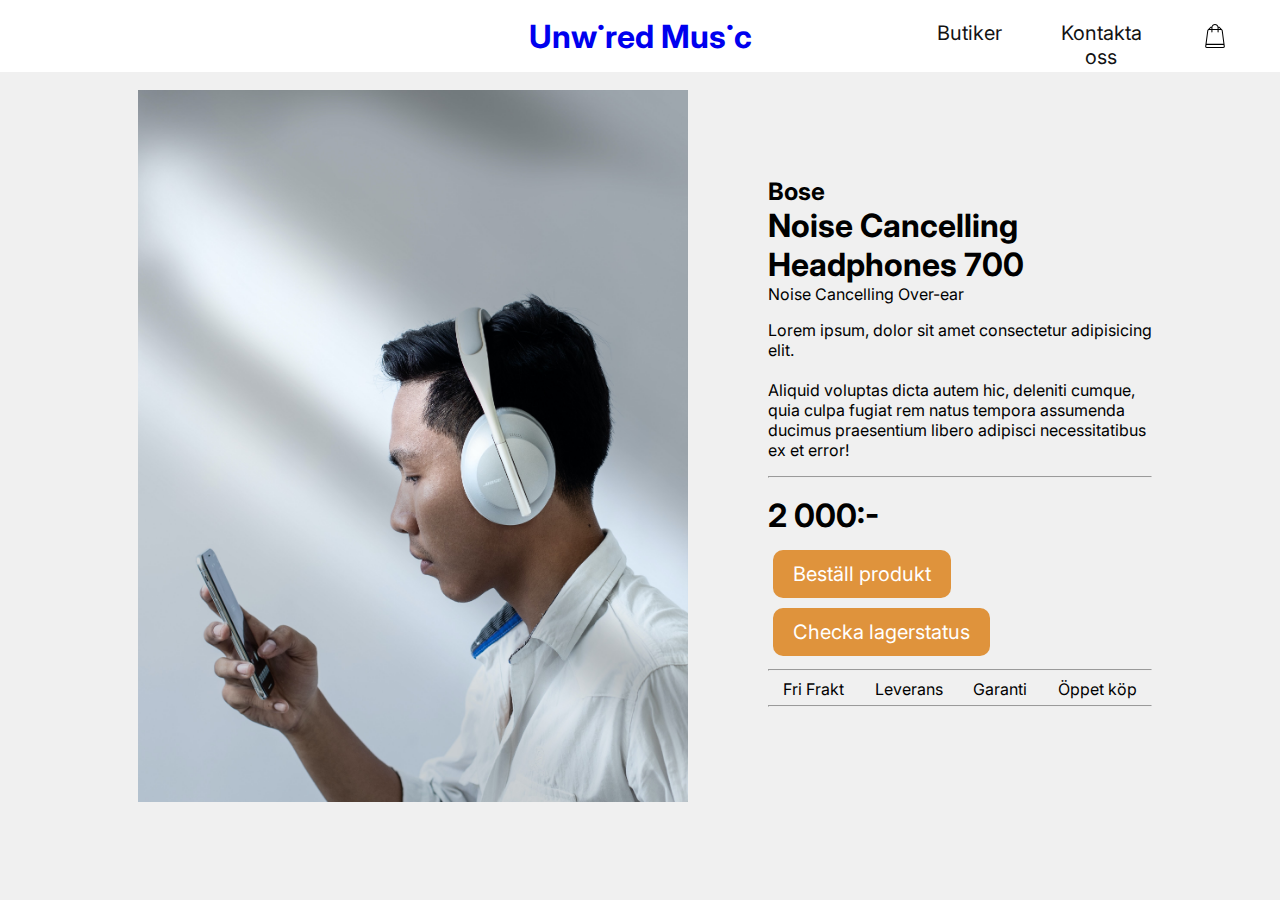
<file: product-buypage.html>
<!DOCTYPE html>
<html lang="en">
<head>
    <meta charset="UTF-8">
    <meta http-equiv="X-UA-Compatible" content="IE=edge">
    <meta name="viewport" content="width=device-width, initial-scale=1.0">
    <title>Unwired Audio / Product</title>
    <link rel="stylesheet" href="css/style.css">
</head>
<body>
    <div>
        <header id="header" class="scrolled">
            <div id="empty"></div>
            <a href="index.html" class="start-page-link"><h1 id="title-long">Unw<span id="i-dot">.</span>red Mus<span id="i-dot">.</span>c</h1></a>

            
            <li id="misc-list">
                    <div class="button"><a href="#">Butiker</a></div>
                    <div class="button"><a href="#">Kontakta oss</a></div>
                    <svg class="button" id="svg-bag" enable-background="new 0 0 480.808 480.808" version="1.1" viewBox="0 0 480.81 480.81" xml:space="preserve" xmlns="http://www.w3.org/2000/svg">
                        <path d="m436.68 447.1-41.734-317.19c-1.15-8.741-5.653-16.526-12.075-22.106l-49.315-49.316c-1.97-1.969-4.64-3.075-7.425-3.075h-15.426c-7.641-31.747-36.259-55.413-70.315-55.413s-62.673 23.666-70.313 55.412h-15.451c-2.785 0-5.455 1.106-7.425 3.075l-49.693 49.693c-6.195 5.551-10.528 13.182-11.653 21.729l-41.735 317.19c-1.148 8.723 1.388 17.367 6.957 23.718s13.81 9.993 22.607 9.993h333.43c8.798 0 17.038-3.642 22.607-9.993 5.57-6.351 8.106-14.996 6.958-23.717zm-92.372-348.16h-31.585v-22.527h9.058l22.527 22.527zm-103.92-77.939c28.305 0 51.333 23.028 51.333 51.333v26.606h-102.66v-26.606c0-28.305 23.027-51.333 51.332-51.333zm-81.415 55.412h9.083v22.528h-31.61l22.527-22.528zm-52.3 56.237c0.892-6.771 7.664-12.71 14.493-12.71h46.89v38.333c0 5.799 4.701 10.5 10.5 10.5s10.5-4.701 10.5-10.5v-38.333h102.66v38.333c0 5.799 4.701 10.5 10.5 10.5s10.5-4.701 10.5-10.5v-38.333h46.91c3.576 0 7.128 1.638 9.836 4.161l0.077 0.077c0.026 0.027 0.056 0.049 0.083 0.075 2.38 2.277 4.081 5.242 4.496 8.396l34.884 265.13h-337.22l34.885-265.12zm307.26 324.32c-1.605 1.831-4.027 2.839-6.819 2.839h-333.43c-2.792 0-5.214-1.008-6.819-2.839s-2.289-4.363-1.925-7.131l4.087-31.063h342.74l4.087 31.063c0.364 2.768-0.32 5.3-1.925 7.131z"/>
                    </svg>
            </li>
        </header>
        
        <div class="productpage-container">
            <div class="productpage-outer-grid">
                 <!-- för mobilt -->
                <img src="img/white-bose.jpg" alt="">
                <div class="productpage-desc">
                    <h2>Bose</h2>
                    <h1>Noise Cancelling Headphones 700</h1>
                    <p>Noise Cancelling Over-ear</p>

                    <p>Lorem ipsum, dolor sit amet consectetur adipisicing elit.<br><br> Aliquid voluptas dicta autem hic, deleniti cumque, quia culpa fugiat rem natus tempora assumenda ducimus praesentium libero adipisci necessitatibus ex et error!</p>
                    <hr>
                    <h1 class="buy-price">2 000:-</h1> 
                    <button class="blue-btn">Beställ produkt</button><button class="blue-btn" id="product-status">Checka lagerstatus</button>
                    <hr>
                    <section class="productpage-extrainfo">
                        <p>Fri Frakt</p>
                        <p>Leverans</p>
                        <p>Garanti</p>
                        <p>Öppet köp</p>
                    </section>
                    <hr>
                    </div>
                
                </div>
        </div>


    </div>
</body>
</html>
</file>
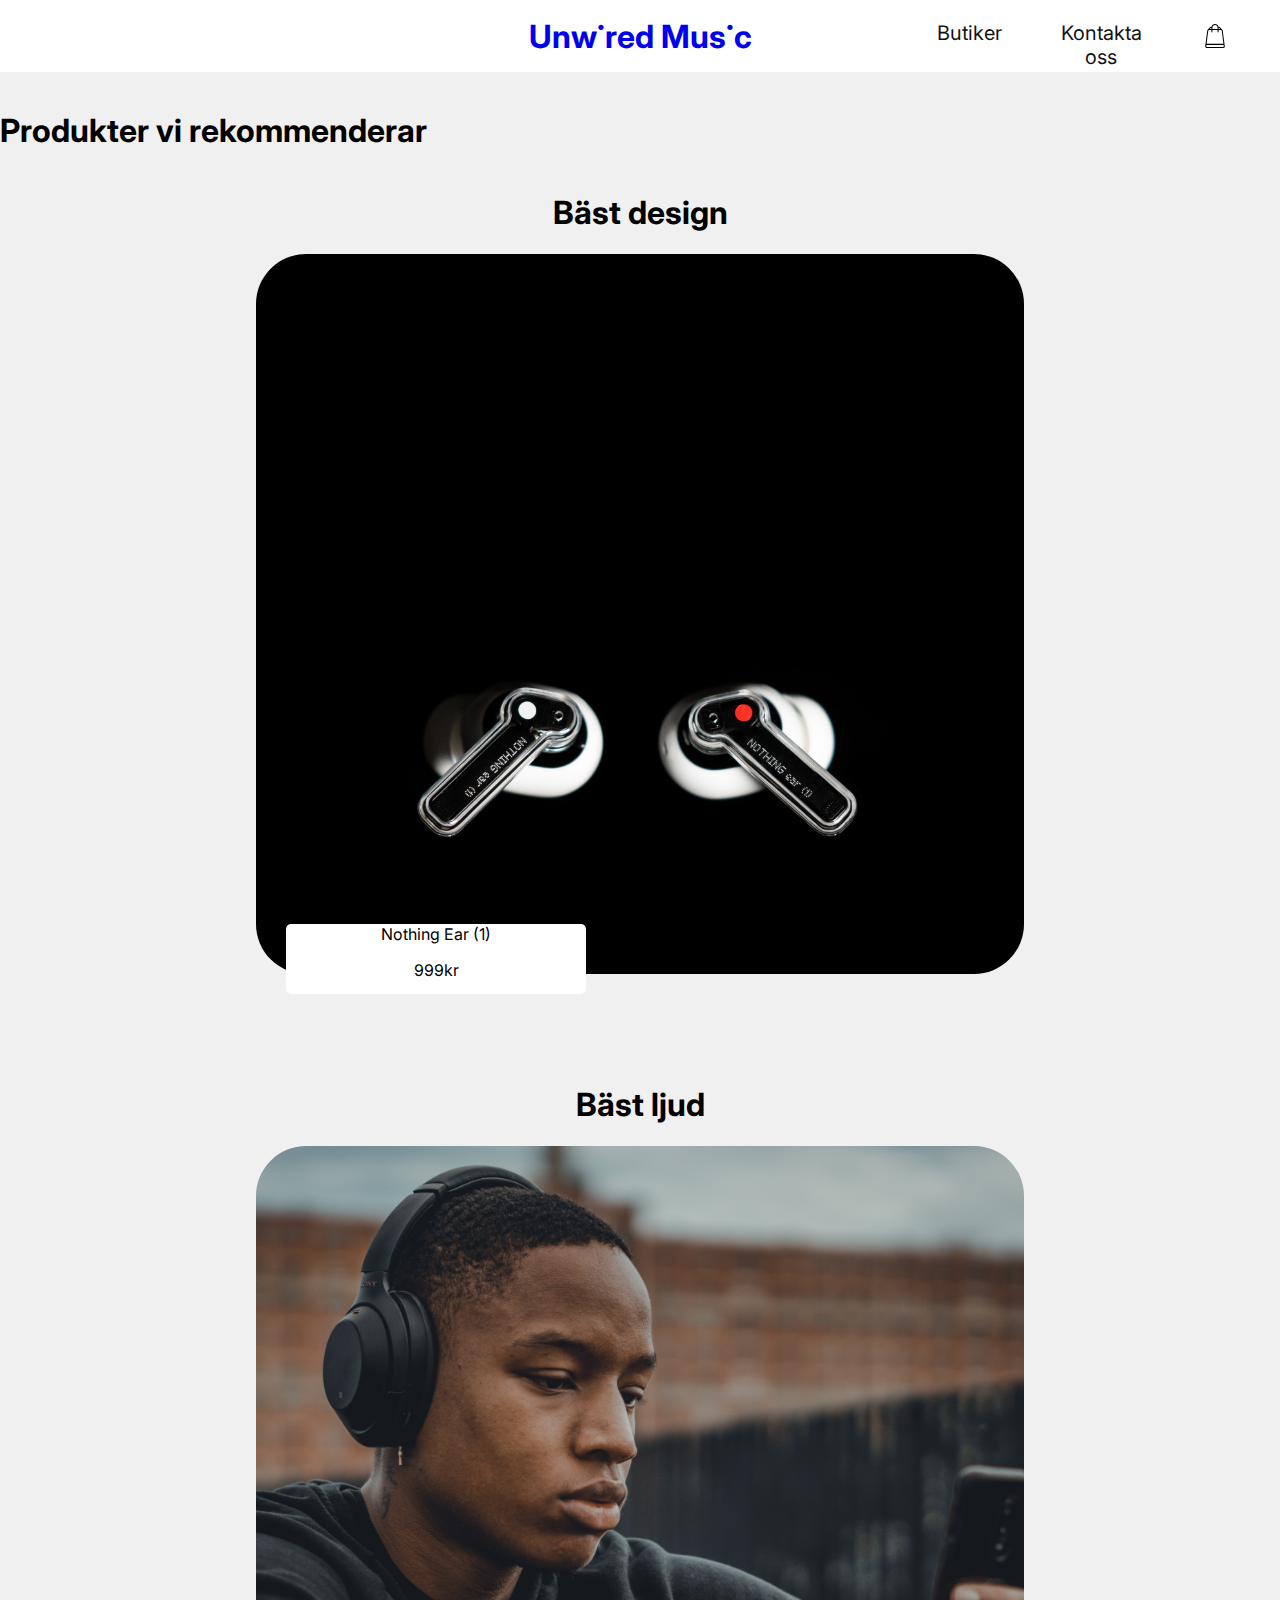
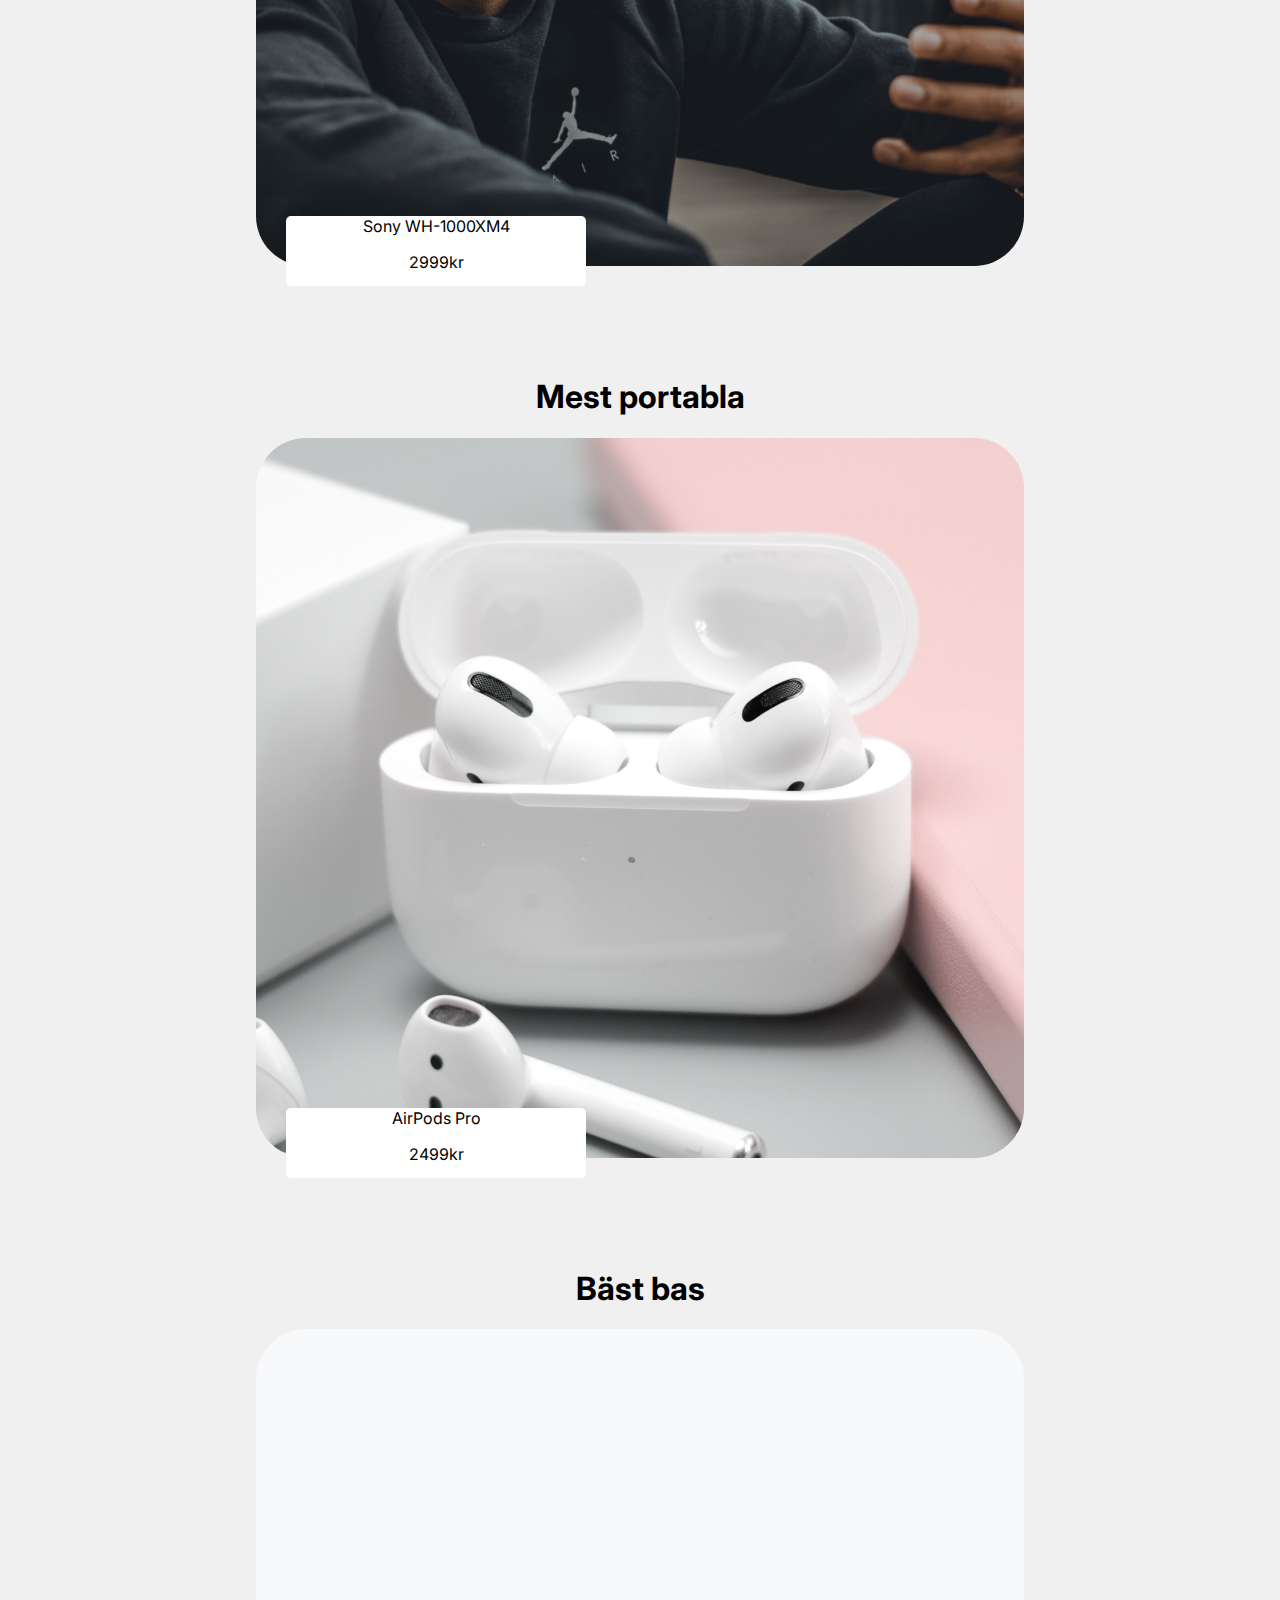
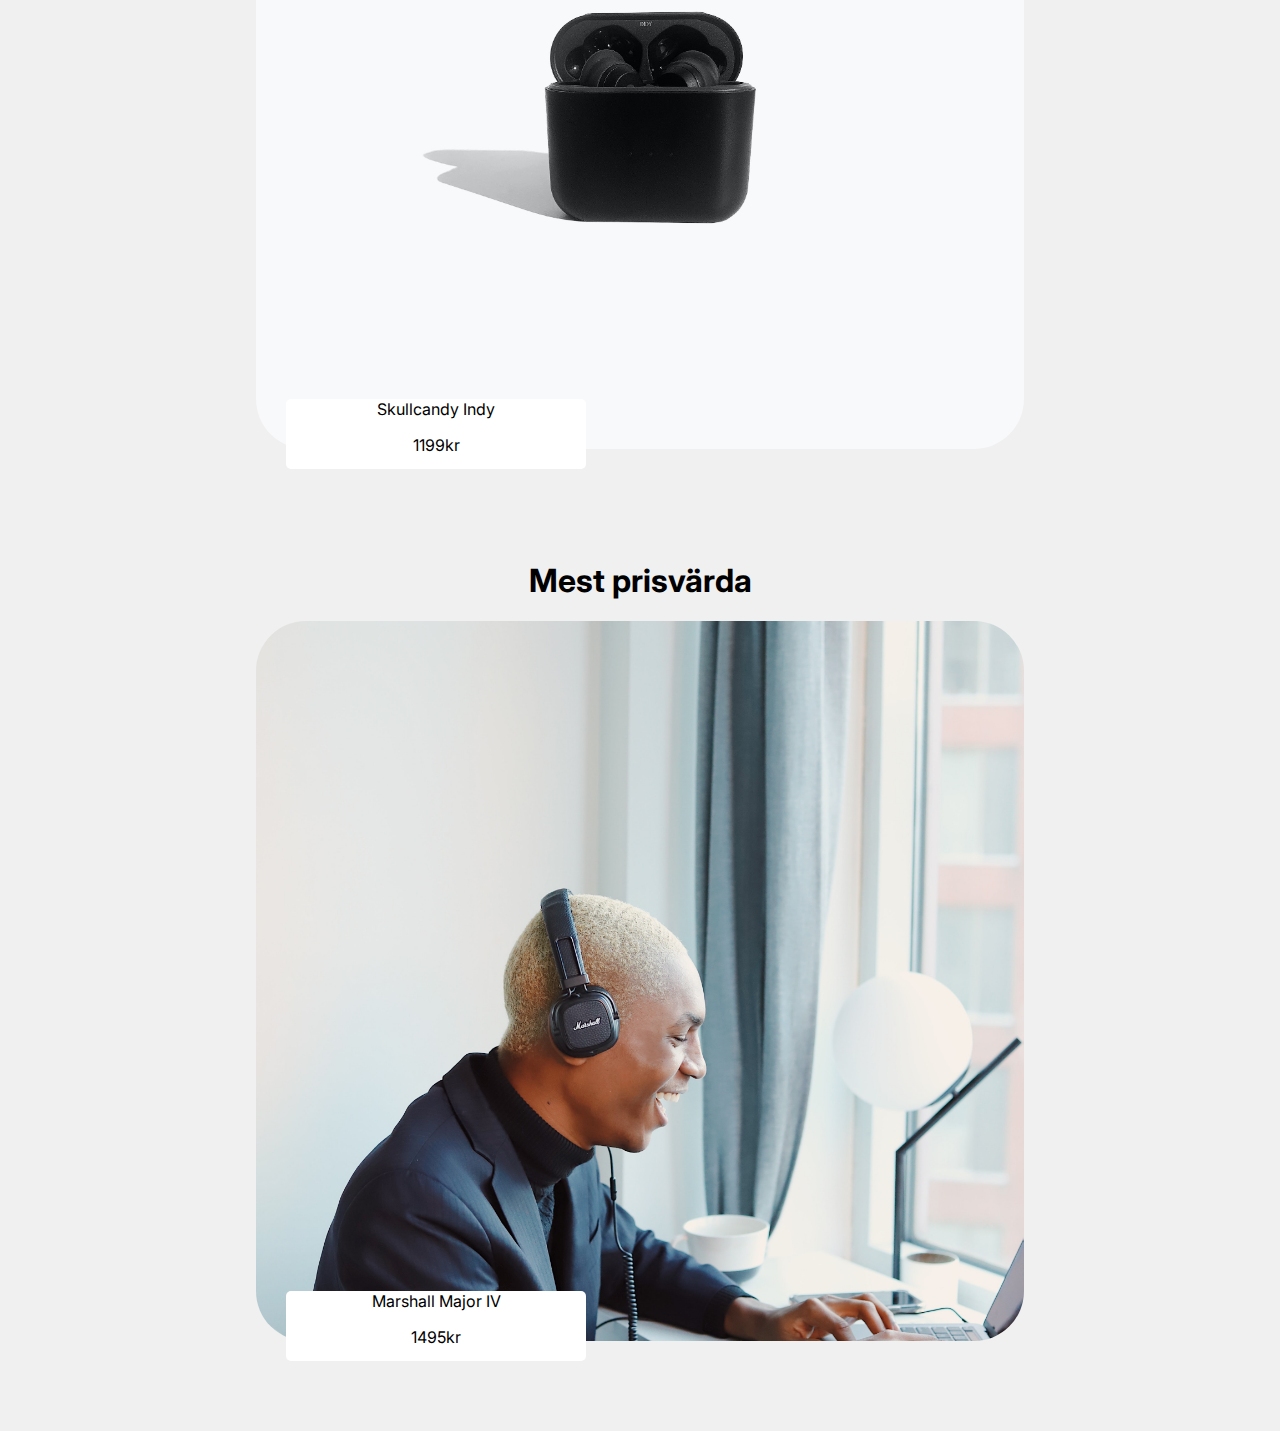
<file: rekommendationer.html>
<!DOCTYPE html>
<html lang="en">
<head>
    <meta charset="UTF-8">
    <meta http-equiv="X-UA-Compatible" content="IE=edge">
    <meta name="viewport" content="width=device-width, initial-scale=1.0">
    <title>Unwired Audio / Rekommendationer</title>
    <link rel="stylesheet" href="css/style.css">
</head>
<body>
    <div>
        <!-- <header id="recommended-header"><h1>Unw<span id="i-dot">.</span>red Mus<span id="i-dot">.</span>c</h1></header>
         -->
         <header id="header" class="scrolled">
            <div id="empty"></div>
            <a href="index.html" class="start-page-link"><h1 id="title-long">Unw<span id="i-dot">.</span>red Mus<span id="i-dot">.</span>c</h1></a>

            
            <li id="misc-list">
                    <div class="button"><a href="#">Butiker</a></div>
                    <div class="button"><a href="#">Kontakta oss</a></div>
                    <svg class="button" id="svg-bag" enable-background="new 0 0 480.808 480.808" version="1.1" viewBox="0 0 480.81 480.81" xml:space="preserve" xmlns="http://www.w3.org/2000/svg">
                        <path d="m436.68 447.1-41.734-317.19c-1.15-8.741-5.653-16.526-12.075-22.106l-49.315-49.316c-1.97-1.969-4.64-3.075-7.425-3.075h-15.426c-7.641-31.747-36.259-55.413-70.315-55.413s-62.673 23.666-70.313 55.412h-15.451c-2.785 0-5.455 1.106-7.425 3.075l-49.693 49.693c-6.195 5.551-10.528 13.182-11.653 21.729l-41.735 317.19c-1.148 8.723 1.388 17.367 6.957 23.718s13.81 9.993 22.607 9.993h333.43c8.798 0 17.038-3.642 22.607-9.993 5.57-6.351 8.106-14.996 6.958-23.717zm-92.372-348.16h-31.585v-22.527h9.058l22.527 22.527zm-103.92-77.939c28.305 0 51.333 23.028 51.333 51.333v26.606h-102.66v-26.606c0-28.305 23.027-51.333 51.332-51.333zm-81.415 55.412h9.083v22.528h-31.61l22.527-22.528zm-52.3 56.237c0.892-6.771 7.664-12.71 14.493-12.71h46.89v38.333c0 5.799 4.701 10.5 10.5 10.5s10.5-4.701 10.5-10.5v-38.333h102.66v38.333c0 5.799 4.701 10.5 10.5 10.5s10.5-4.701 10.5-10.5v-38.333h46.91c3.576 0 7.128 1.638 9.836 4.161l0.077 0.077c0.026 0.027 0.056 0.049 0.083 0.075 2.38 2.277 4.081 5.242 4.496 8.396l34.884 265.13h-337.22l34.885-265.12zm307.26 324.32c-1.605 1.831-4.027 2.839-6.819 2.839h-333.43c-2.792 0-5.214-1.008-6.819-2.839s-2.289-4.363-1.925-7.131l4.087-31.063h342.74l4.087 31.063c0.364 2.768-0.32 5.3-1.925 7.131z"/>
                    </svg>
            </li>
            
                
         </header>
        <div id="recommendation-grid">
            <h1>Produkter vi rekommenderar</h1>

            <h1 class="recommended-category-text">Bäst design</h1>      
            <div class="recommended-product-panning" id="recommended-design">
                
                <div class="recommended-product">
                    <img src="img/nothing-ear.jpg" alt="">
                    <div class="recommended-product-info"> 
                        <p class="recommended-product-desc">Nothing Ear (1)</p>
                        <p class="recommended-product-price">999kr</p>
                    </div>
                </div>
                

                <div class="recommended-product">
                    <img src="img/sonyheadphones.jpg" alt="">
                    <div class="recommended-product-info"> 
                        <p class="recommended-product-desc">Sony WH-1000XM4</p>
                        <p lass="recommended-product-price">2999kr</p>
                    </div>
                </div>

                <div class="recommended-product">
                    <img src="img/airpodsmax.jpg" alt="">
                    <div class="recommended-product-info"> 
                        <p class="recommended-product-desc">AirPods Max</p>
                        <p class="recommended-product-price">3999kr</p>
                    </div>
                </div>

                <div class="recommended-product">
                    <img src="img/nothing-ear.jpg" alt="">
                    <div class="recommended-product-info"> 
                        <p class="recommended-product-desc">Nothing Ear (1)</p>
                        <p class="recommended-product-price">999kr</p>
                    </div>
                </div>
            </div>
        
            


            <h1 class="recommended-category-text">Bäst ljud</h1>      
            <div class="recommended-product-panning" id="recommended-sound">
                
                <div class="recommended-product">
                    <img src="img/sonyheadphones.jpg" alt="">
                    <div class="recommended-product-info"> 
                        <p class="recommended-product-desc">Sony WH-1000XM4</p>
                        <p lass="recommended-product-price">2999kr</p>
                    </div>
                </div>

                <div class="recommended-product">
                    <img src="img/sony-inear.jpg" alt="">
                    <div class="recommended-product-info"> 
                        <p class="recommended-product-desc">Sony WF-1000XM4</p>
                        <p class="recommended-product-price">2299kr</p>
                    </div>
                </div>

                

                <div class="recommended-product">
                    <img src="img/airpodsmax.jpg" alt="">
                    <div class="recommended-product-info"> 
                        <p class="recommended-product-desc">AirPods Max</p>
                        <p class="recommended-product-price">3999kr</p>
                    </div>
                </div>
                <div class="recommended-product">
                    <img src="img/sonyheadphones.jpg" alt="">
                    <div class="recommended-product-info"> 
                        <p class="recommended-product-desc">Sony WH-1000XM4</p>
                        <p lass="recommended-product-price">2999kr</p>
                    </div>
                </div>
            </div>
          
          



            <h1 class="recommended-category-text">Mest portabla</h1>      
            <div class="recommended-product-panning" id="recommended-portable">
                
                
                <div class="recommended-product">
                    <img src="img/airpods-pro.jpg" alt="">
                    <div class="recommended-product-info"> 
                        <p class="recommended-product-desc">AirPods Pro</p>
                        <p class="recommended-product-price">2499kr</p>
                    </div>
                </div>

                <div class="recommended-product">
                    <img src="img/sonyheadphones.jpg" alt="">
                    <div class="recommended-product-info"> 
                        <p class="recommended-product-desc">Sony WH1000XM4</p>
                        <p lass="recommended-product-price">2999kr</p>
                    </div>
                </div>
                
                <div class="recommended-product">
                    <img src="img/minimalheadphones.jpg" alt="">
                    <div class="recommended-product-info"> 
                        <p class="recommended-product-desc">Surface earbuds</p>
                        <p class="recommended-product-price">1999kr</p>
                    </div>
                </div>
                <div class="recommended-product">
                    <img src="img/airpods-pro.jpg" alt="">
                    <div class="recommended-product-info"> 
                        <p class="recommended-product-desc">AirPods Pro</p>
                        <p class="recommended-product-price">2499kr</p>
                    </div>
                </div>

                
            </div>
        



            <h1 class="recommended-category-text">Bäst bas</h1>      
            <div class="recommended-product-panning" id="recommended-bass">
                
                
                <div class="recommended-product">
                    <img src="img/skullcandy.jpg" alt="">
                    <div class="recommended-product-info"> 
                        <p class="recommended-product-desc">Skullcandy Indy</p>
                        <p class="recommended-product-price">1199kr</p>
                    </div>
                </div>

                

                <div class="recommended-product">
                    <img src="img/white-bose.jpg" alt="">
                    <div class="recommended-product-info"> 
                        <p class="recommended-product-desc">Bose Noise Cancelling Headphones 700</p>
                        <p class="recommended-product-price">2999kr</p>
                    </div>
                </div>
                
                <div class="recommended-product">
                    <img src="img/sonyheadphones.jpg" alt="">
                    <div class="recommended-product-info"> 
                        <p class="recommended-product-desc">Sony WH1000XM4</p>
                        <p lass="recommended-product-price">2999kr</p>
                    </div>
                </div>
                <div class="recommended-product">
                    <img src="img/skullcandy.jpg" alt="">
                    <div class="recommended-product-info"> 
                        <p class="recommended-product-desc">Skullcandy Indy</p>
                        <p class="recommended-product-price">1199kr</p>
                    </div>
                </div>
            </div>
          
          
          
          





            <h1 class="recommended-category-text">Mest prisvärda</h1>      
            <div class="recommended-product-panning" id="recommended-price">
                
                
                <div class="recommended-product">
                    <img src="img/marshall.jpg" alt="">
                    <div class="recommended-product-info"> 
                        <p class="recommended-product-desc">Marshall Major IV</p>
                        <p class="recommended-product-price">1495kr</p>
                    </div>
                </div>

                <div class="recommended-product">
                    <img src="img/sonyheadphones.jpg" alt="">
                    <div class="recommended-product-info"> 
                        <p class="recommended-product-desc">Sony WH1000XM3</p>
                        <p lass="recommended-product-price">1999kr</p>
                    </div>
                </div>

                <div class="recommended-product">
                    <img src="img/airpods-pro.jpg" alt="">
                    <div class="recommended-product-info"> 
                        <p class="recommended-product-desc">AirPods Pro</p>
                        <p class="recommended-product-price">2199kr</p>
                    </div>
                </div>
                <div class="recommended-product">
                    <img src="img/marshall.jpg" alt="">
                    <div class="recommended-product-info"> 
                        <p class="recommended-product-desc">Marshall Major IV</p>
                        <p class="recommended-product-price">1495kr</p>
                    </div>
                </div>

            </div>
          
          
          
          
          
            


            

        </div>
    </div>
</body>
</html>
</file>
<file: css/style.css>
/* @import url('https://fonts.googleapis.com/css2?family=Overpass&display=swap');
@import url('https://fonts.googleapis.com/css2?family=Overpass:wght@100&display=swap'); */
/* @import url('https://fonts.googleapis.com/css2?family=Roboto:wght@300;400&display=swap'); */
@import url('https://fonts.googleapis.com/css2?family=Inter:wght@300;600&display=swap');
/* @import url('https://fonts.googleapis.com/css2?family=Fredoka:wght@300;500&family=Inter:wght@300;600&display=swap'); */
html {
    scroll-behavior: smooth;
}

* {
    /* --main-font: 'Overpass', sans-serif;
    font-family: var(--main-font); */
    /* font-family: 'Roboto', sans-serif; */
    font-family: 'Inter', sans-serif;
    /* font-family: 'Fredoka', sans-serif; */
}


body {
    margin: 0;
    padding: 0;
    overflow-x: hidden;
    background-color: rgb(240, 240, 240);
    -ms-overflow-style: none; 
    scrollbar-width: none;  
}

body::-webkit-scrollbar {
    display: none;
}

.wrapper {
    width: 100%;

    display: grid;
    /* grid-template-areas: 
        "na na na na na na na"
        "sh sh sh sh sh sh sh"
        "he he he he he he he"
        "a1 a1 a1 a1 a1 a1 a1"
        "l1 l1 l1 l1 l1 l1 l1"
        "a2 a2 a2 a2 a2 a2 a2"
        "l2 l2 l2 l2 l2 l2 l2"
        "a3 a3 a3 a3 a3 a3 a3"
        "fo fo fo fo fo fo fo";
    grid-template-rows:  40vh 0px 60vh 200vh 800vh 10vh 90vh 10vh; */
    grid-template-areas: 
       
        "sh sh sh sh sh sh sh"
        "he he he he he he he"
        "a1 a1 a1 a1 a1 a1 a1"
        "l1 l1 l1 l1 l1 l1 l1"
        "a2 a2 a2 a2 a2 a2 a2"
        "l2 l2 l2 l2 l2 l2 l2"
        "a3 a3 a3 a3 a3 a3 a3"
        "fo fo fo fo fo fo fo";
    grid-template-rows:  40vh 0px 60vh 200vh 800vh 10vh 90vh 10vh;
    grid-template-columns: repeat(7, 1fr);
    overflow-x: hidden;
}

.nav  {
    grid-area: na;

    background-color: rgb(255, 255, 255);
    box-shadow: rgba(0, 0, 0, 0.1) 0px 20px 25px -5px, rgba(0, 0, 0, 0.04) 0px 10px 10px -5px;

    display: none;
    flex-direction: row;
    justify-content: center;
    align-items: center;
    
    
}

.button {
   
    text-align: center;
    border-radius: 5px;
    height: 1.25em;

    font-size: 1rem;
    
    margin: 7px;
    transition-duration: 150ms;
    padding: 0;
    border: 0;
    width: 100px;
    height: 30px;
}


.button:hover {
    background-color: rgb(230, 230, 230);
}

.button > a {
    display: table-cell;
    vertical-align: middle;
    font-size: 1.25rem;
    color: rgb(19, 19, 19);
    text-decoration: none;
}

header {
    /* position: relative; */
    grid-area: he;
    background-color: rgba(255, 255, 255, 0);
    justify-self: center;
    width: 100vw;
    height: 15vh;
    display: flex;
    transition-duration: 300ms;
    align-items: center;
    justify-content: center;
    border-radius: 15px;
    z-index: 10;   
    
}

#title {
    font-size: 5rem;
    color:rgb(0, 0, 0);
    vertical-align: middle;
    text-align: center;
    transition-duration: 250ms;
    color: white;
    justify-self: center;
    width: 100vw;
    align-self: center;
    
}




#i-dot {
    transform: scaleY(-1);
    display: inline-block;
    animation-name: flip-i-dot;
    animation-duration: 1s;

}

@keyframes flip-i-dot {
    from {
        transform: scaleY(1);
    }
    to {
        transform: scaleY(-1);
    }
}

.scrolled { 
    position: fixed;
    background-color: rgb(255, 255, 255);
    /* background-color: rgba(0, 0, 0, 0); */
    height: 8vh;
    width: 100%;
    border-radius: 0;
    backdrop-filter: blur(30px);
    /* box-shadow: rgba(0, 0, 0, 0.1) 0px 20px 25px -5px, rgba(0, 0, 0, 0.04) 0px 10px 10px -5px; */
    justify-content: space-between;
    padding: 0px;
    align-items: center;
    z-index: 10;
    top: 0;
    /* padding: 0px 80px 0px 80px; */
    padding: 0;
}


.scrolled #title {
    font-size: 2rem;
    color: black;
    text-align: center;
    display: none;
}


#menu-list {
    display: flex;
    flex-direction: row;
    justify-self: center
}


#empty {
    display: none;
    margin: 8px;
}



#misc-list {
    display: none;
    flex-direction: row;
    align-items: center;
    margin: 8px;
    width: 100vw;
    justify-content: space-evenly;
}

.scrolled #misc-list {
    display: flex;
   
}



.scrolled .button {
    display: block;
    align-items: center;
}

header .button {
    display: none;
}

#svg-bag {
    stroke-width: 100%;
    height: 1.5em;
    display: none;
    border-radius: 5px;
    flex-direction: column;
    align-items: center;
    justify-content:space-between;
}

.scrolled #svg-bag {
    display: flex;
}




.pop-down-menu {
     
    position: fixed;
    right: 0;
    top: -30vh;
    list-style-type: none;
    
    flex-direction: column;
    align-items: center;
    justify-content: space-around;
    background-color: rgb(255, 255, 255);
    font-weight: lighter;
    width: 15em;
    height: 35vh;
    border-radius: 10px 0px 10px 10px;
    z-index: 10000;
    display: none;
    padding: 15px 0px 15px 0px;
}

.nav-active {  
    transform: translateY(38vh);    
    display: flex;   
}

.nav-active > .button {
    margin: 100px;
    z-index: 1;
    width: 100%;
}

.pop-down-btn {
    width: 90%;
    border: none;
    background: none;
    border-radius: 1px;
    text-align: left;
    text-decoration: none;
    color: black;
    font: var(--main-font);
}
.pop-down-btn:hover {
    background-color: rgb(207, 207, 207);
}

.pop-down-line {
    width: 90%;
    margin: 0;
    background-color: rgb(207, 204, 204);
}


.image-article {
    grid-area: l1;
    background: rgb(250, 250, 250);
    box-shadow: rgba(0, 0, 0, 0.1) 0px 20px 25px -5px, rgba(0, 0, 0, 0.04) 0px 10px 10px -5px;
    z-index: 1;
    /* padding-top: 3em; */
    
    margin: 0;
    /* overflow-x: scroll; */
    overflow-y: visible;
   
    
    /* transform: translateX(100vw); */
}

#image-article-x-scroll {
    width: 100vw;   
    display: grid;
    grid-template-columns: 1fr;
    grid-template-rows: 3fr;
    padding: 0px;
  
    overflow-y: visible;
}

#sony-card {
    grid-column: 1 / 2;
/*     
    background-color: rgb(255, 255, 255); */
    margin: 0;
    height: 100%;
    
    /* för att inte javascript ska hacka */
    transform: translateY(-40px);
}

#airpods-card {
    grid-column: 1/ 2;
    height: 100%;
    
/*     
    background-color: rgb(255, 255, 255); */
    margin: 0;
}

#jbl-card {
    grid-column: 1/ 2;
    height: 100%;
    
/*     
    background-color: rgb(255, 255, 255); */
    margin: 0;
}


.cards img {
    width: 100%;
 
}


.card-info-panel {
    width: 50%;
    height: 50px;
}

.img-desc {
    width: 50%;
    /* height: 5rem; */
    text-align: center;
    /* display: table; */
    vertical-align: middle;
    transform: translate(50px, -50px);
    background: rgb(241, 241, 241);
    box-shadow: rgba(0, 0, 0, 0.1) 0px 10px 50px;
    border-radius: 10px;
    transition-duration: 150ms;
    padding: 1px;
    margin: 0;
}

.img-desc h1 {
    margin: 3px;
}

.blue-btn-container {
    width: 50%;
    height: 5rem;
    text-align: center;
    display: table;
    vertical-align: middle;
    transform: translate(30px, -150px);
    float: right;

    transition-duration: 150ms;
}





.line2 {
    grid-area: l2;
    background: white;
    box-shadow: rgba(0, 0, 0, 0.1) 0px 20px 25px -5px, rgba(0, 0, 0, 0.04) 0px 10px 10px -5px;
    /* z-index: 5; */
}

.article1 {
    grid-area: a1;
    align-items: center;
}

.article1 img {
    background-size: cover;
    width: 100%;
    height: 100%;
    background-repeat: no-repeat;
    background-size: contain;
    background-size: 100% 100%;
    bottom: 0vh;
    left:0;
    right:0;

    margin-left:auto;
    margin-right:auto;
    position: absolute;
    z-index: 1;

    object-fit: cover; 
    
}

.article2 {
    grid-area: a2;
    display: flex;
    width: 100%;

    flex-direction: column;
    
    
}

#article2a1 {
  
    background-color: rgb(240, 240, 240);
    width: 100%;
    flex: 1;
   
}

.card1-desc-text {
 
  
    position: fixed;
    color: rgb(0, 0, 0);
    z-index: 5;
    /* display: none; */
    
    top: 00%;
    transform: translate(-50%) ;
    position: fixed;
    width: 100vw;
    text-align: center;
    
    font-size: 80px;
    opacity: 0;
  

}

.card1-desc-text.visible {
    opacity: 1;
    top: 30%;
    transition-duration: 500ms;
}

#c1t1 {
    left: 50%;
  
}

#c1t2 {
    left: 50%;
    
}



#c1t3 {
    left: 50%;
}

#c1t4 {
    left: 50%;
}

#c1t4col1 {
    color: #61BB46;
}
#c1t4col2 {
    color: #FDB827;
}
#c1t4col3 {
    color: #F5821F;
}
#c1t4col4 {
    color: #E03A3E;
}
#c1t4col5 {
    color: #009DDC;
}



#article2a2 {
   
    background-color: rgb(8, 8, 8);
    width: 100%;
   
    z-index: 2;
    flex: 1;
}





.airpods-description-text {
 
  
    position: fixed;
    color: white;
    z-index: 5;
    /* display: none; */
    
    top: 00%;
    transform: translate(-50%) ;
    position: fixed;
    width: 100vw;
    text-align: center;
    
    font-size: 80px;
    opacity: 0;
  

}

.airpods-description-text.visible {
    opacity: 1;
    top: 30%;
    transition-duration: 500ms;
}

#apt1 {
    left: 50%;
    top: 20%;
    font-size: 60px;
}

#apt2 {
    left: 50%;
    font-size: 60px;
    top: 60%;
}

#apt3 {
    left: 50%;
}

#apt3 {
    left: 50%;
}

#apt4 {
    left: 50%;
}


#pink {
    color: hsl(300, 84%, 41%);

}


#article2title {
    grid-area: at;
    text-align: center;
}


.product {
    /* background-color: rgb(248, 248, 248);
    box-shadow: rgba(0, 0, 0, 0.2) 20px 60px 40px -7px; */
    border-radius: 50px;
    
    transition-duration: 500ms;
    position: relative;
    z-index: 1;
    padding: 0px 3em 0px 3em;
    opacity: 0;
    flex: none;
}

.product p {
    display: none;
}

.product > h3 {
    font-size: 3rem;
   
    margin: 10px;
}

.product > p {
    font-size: 1.5rem;
    font-weight: 300;
    margin: 10px;
}

.blue-btn {
    font-size: 1.25rem;
    background-color: rgb(223, 147, 60);
    border-radius: 10px;
    color: white;
    border: none;
    padding: 12px 20px;
    margin: 5px;
    transition-duration: 150ms;
}

.blue-btn:hover {
    /* background-color: rgb(192, 139, 40); */
    background-color: rgb(173, 113, 34);
}



#card1 {
    transform: translateX(-900px);
    display: hidden;
    position: absolute;
}

#airpodsmax {
    grid-area: i1;
    opacity: 0;


    
    opacity: 0;
    display: hidden;
    flex: none;
    position: absolute;
    transform: translateX(900px);
    object-fit: cover; 
}

#airpodsmax.visible {
    opacity: 1;
    position: fixed;
    top: 20%;
    align-self: center;
    width: 60vw;
    margin-left: auto;
    margin-right: auto;
    display: block;
    transition-duration: 500ms;
    transform: translateX(0px);
}


#card1.visible {
    opacity: 1;
    transform: translateX(0);
    position: fixed;
    top: 70%;
    width: auto;
    align-self: center;
    
    margin-left: auto;
    margin-right: auto;
    display: block;
    
}








#card2 {
    transform: translateX(-900px);
    display: hidden;
    position: absolute;
    z-index: 3;

    color: white;
}

#card2.visible {
    /* opacity: 1;
    transform: translateX(0);
    position: fixed;
    top: 20%;
    width: 30vw;
    display: block; */
    opacity: 1;
    transform: translateX(0);
    position: fixed;
    top: 70%;
    width: auto;
    align-self: center;
    
    margin-left: auto;
    margin-right: auto;
    display: block;
}


#airpods-case {
    grid-area: i1;
    opacity: 0;
    height: 0;

    height: 1000px;
    
    opacity: 0;
    display: hidden;
    flex: none;
    position: absolute;
    z-index: 3;
    transform: translateX(900px);
    object-fit: cover;
}

#airpods-left {
    grid-area: i1;
    opacity: 0;
    height: 0;

    height: 170px;
    
    opacity: 0;
    display: hidden;
    flex: none;
    position: absolute;
    z-index: 3;
    transform: translateY(-900px);
    object-fit: cover;
}

#airpods-right {
    grid-area: i1;
    opacity: 0;
    height: 0;

    height: 170px;
    
    opacity: 0;
    display: hidden;
    flex: none;
    position: absolute;
    z-index: 3;
    transform: translateY(-900px);
    object-fit: cover;
}


#airpods-case.visible {
    opacity: 1;
    position: fixed;
    top: -25%;
    align-self: center;
    /* width: 70vw; */
    margin-left: auto;
    margin-right: auto;
    display: block;
    transform: translateX(0px);
  
}

#airpods-left.visible {
    opacity: 1;
    position: fixed;
    top: 15%;

    left: 20%;
    display: block;
    
    transition-duration: 500ms;
    transform: translate(0px);
    transition-delay: 100ms;
    
}
#airpods-right.visible {
    opacity: 1;
    position: fixed;
    top: 17%;
   
    left: 50%;
    display: block;
    
    transition-duration: 500ms;
    transform: translateY(0px);
    transition-delay: 200ms;
    
}


@keyframes float {
	0% {
		box-shadow: 0 5px 15px 0px rgba(0,0,0,0.6);
		transform: translatey(0px);
	}
	50% {
		box-shadow: 0 40px 15px 0px rgba(0,0,0,0.2);
		transform: translatey(-20px);
	}
	100% {
		box-shadow: 0 5px 15px 0px rgba(0,0,0,0.6);
		transform: translatey(0px);
	}
}












.article3 {
    grid-area: a3;
    z-index: 5;
    display: grid;
    grid-template-rows: 1fr 2fr;
    grid-template-columns: 1fr;
    padding: 100px;
}

.article3 h1 {
    align-self: center;
    justify-self: center;
    font-size: 4rem;
}

.article3 h3 {
    text-align: center;
}




.footer {
    grid-area: fo;
    background-color: gray;
}

.backtotop {
    position: fixed;
    bottom: -10vh;  
    justify-self: center;
    width: 70px;
    height: 70px;
    border-radius: 50%;
    background-color: rgb(255, 255, 255);
    z-index: 10;
    transition-duration: 200ms;
  
    display: table;
    text-align: center;
    text-decoration: none;

}

.backtotop > h1 {
    display: table-cell;
    vertical-align: middle;
    font-size: 40px;
    color: rgb(19, 19, 19);
    
}

.show {
    transform: translateY(-15vh);
}




#recommended-header {
    margin: 0;
    width: 100vw;
    height: 50px;
    background-color: white;
    font-size: small;
    color: black;
    position: fixed;

}



#recommendation-grid {
    width: 100vw;
    height: 300vw;
    display: flex;
    flex-direction: column;
    transform: translateY(10vh);
    top: 50vh;
}

.recommended-category-text {
    align-self: center;
}



.recommended-product {
    

    

    padding: 0 20vw 0vw 20vw;
    width: 60vw;
    height: 30vh;
    height: auto;
    /* background-color: azure */
    
}

.recommended-product img {
    object-fit: cover;
    width: 60vw;
    height: 80vh;
    border-radius: 50px;
    object-fit: cover;
    
}

.recommended-product-info {
    background-color: white;
    width: 300px;
    height: 70px;
    transform: translate(30px, -100%);
    border-radius: 5px;
    text-align: center;
    
    
}

.recommended-product-panning {
    width: 100vw;
    overflow-x: visible;
    display: flex;
    flex-direction: row;
    animation: rec-prod-pan 15s infinite ease-in-out;
}

@keyframes rec-prod-pan {
    0% {
      transform: translateX(0%);
    }
  
    30% {
      transform: translateX(0%);
      
    }
  
    33% {
      transform: translateX(-100vw);
      
    }
  
    63% {
      transform: translateX(-100vw);
    }
  
    66% {
      transform: translateX(-200vw);
    }
  
    97% {
      transform: translateX(-200vw);
    }
  
    100% {
      transform: translateX(-300vw);
    }
}

#recommended-design {
    animation-delay: 0s;
}

#recommended-sound {
    animation-delay: 1s;
}

#recommended-portable {
    animation-delay: 2s;
}

#recommended-bass {
    animation-delay: 3s;
}

#recommended-price {
    animation-delay: 4s;
}

.buy-sidescroll-img-collection {
    /* height: 15rem; */
    background: linear-gradient(180deg, rgb(207, 207, 207) 0%, rgb(221, 221, 221) 100%);
    /* position: relative; */
    display: flex;
    flex-direction: row;
    
    overflow-x: scroll; 
    overflow-y: hidden;
}

.buy-square-product {
    
    /* background-color: #F5821F; */
    
    top: 0;

    height: 15rem;
    width: 15rem;
    margin: 10px    0px 20px 10px;
    list-style: none;
    /* margin: 0; */
    position: relative;

}

.buy-square-product img {
    width: 15rem;
    height: 15rem;
    object-fit: cover;
    border-radius: 15px ;
}
.buy-image-overlay-shadow {
    position: absolute;
    width: 100%;
    height: 100%;
    background: linear-gradient(0deg, rgba(0,0,0,0.5) 0%, rgba(246,246,246,0) 72%);
    top: 0%;
    border-radius: 15px;
 
}

.buy-image-overlay-shadow:hover {
   
    background: linear-gradient(0deg, rgba(0,0,0,0.7) 0%, rgba(246,246,246,0,5) 72%);
    
}

.product-title {
    z-index: 4;
    position: absolute;
    bottom: 30px;
    color: white;
    margin-left: 10px;
    
}
.buy-square-product hr {
    z-index: 4;
    position: absolute;
    bottom: 35px;
    color: white;
    width: 70%;
    border: 1.5px solid white;
    margin-left: 10px;
    
}

.buy-square-product .blue-btn {
    z-index: 4;
    position: absolute;
    bottom: -20px;
    color: white;
    width: 50%;
    /* border: 1.5px solid white; */
    margin-left: 10px;

    left: -4px;

}

#buy-page {
    transform: translateY(8vh);
}


/* productbuypage */

.productpage-container {
    transform: translateY(10vh);
}

.productpage-outer-grid {
    display: grid;
    grid-template-areas: 
    "img" 
    "desc";
    width: 100vw;
    grid-template-columns: 1fr;
    grid-template-rows: 1fr 1fr;

    grid-gap: 400px;
    padding: 0 60px 0 60px;
}

.productpage-outer-grid img {
    
 
    width: 300px;
    grid-area: img;
  
    object-fit: cover;
 
    padding: 0 10px 0 10px;
   
}

.productpage-desc {
    width: 100%;
    grid-area: desc;
    align-self: center;
  
}
.productpage-desc h1 {
    margin: 0;
}

.productpage-desc h2 {
    margin: 0;
}

.productpage-desc p {
    margin-top: 0;
}

.buy-price {
    padding: 10px 0px 10px 0px;
}

.productpage-extrainfo {
    display: flex;
    flex-direction: row;
    justify-content: space-around;
    height: 18px;
}

.start-page-link {
    text-decoration: none;
}

.delivery-info-panel {
    display: block;
    background-color: rgb(226, 226, 226);
    height: 40vh;
    width: 60vw;
    margin: 30vh auto;
    display: grid;
    grid-template-columns: repeat(4, 1fr);
    grid-template-rows: repeat(3, 1fr);
    grid-gap: 30px;
    border-radius: 20px;
    padding: 5px;
    
}

.delivery-info-panel input {
    align-items: center;
    height: 30px;
    border-radius: 15px;
    padding: 5px;
    border: none;
}

#firstname {
    grid-column: 1 / 3;
    grid-row: 1;
}

#lastname {
    grid-column: 3 / 5;
    grid-row: 1;
}

#email {
    grid-column: 1 / 4;
    grid-row: 2;
}


#adress {
    grid-column: 1 / 3;
    grid-row: 3;
}

#postcode {
    grid-column: 3 / 5;
    grid-row: 3;
}

#order {
    grid-column: 2 / 4;
    grid-row: 4;
}

#productpage-bg {
    position: fixed;
    width: 100vw;
    height: 120vh;
    top: -10vh;
    z-index: -1;
    object-fit: cover;

}

@media screen and (min-width: 800px) {

    /* .wrapper {
    grid-template-areas: 
       
        "sh sh sh sh sh sh sh"
        "he he he he he he he"
        "a1 a1 a1 a1 a1 a1 a1"
        "l1 l1 l1 l1 l1 l1 l1"
        "a2 a2 a2 a2 a2 a2 a2"
        "l2 l2 l2 l2 l2 l2 l2"
        "a3 a3 a3 a3 a3 a3 a3"
        "fo fo fo fo fo fo fo";
    grid-template-rows:  40vh 0px 60vh 200vh 800vh 10vh 90vh 10vh;
    } */
    .article1 img {
        height: 100%;
    }

    #title {
        color: white;
     
        width: 100vw;
    
    }

    #empty {
        display: none;
        width: 30vw;
    }
    .scrolled #empty {
        display: block;
    
        
    }
    .scrolled #title {
        font-size: 2rem;
        color: black;
        text-align: center;   
        display: block;
        justify-content: center;
        width: 400px;
    }
    .nav {
        display: flex;
    }
    .scrolled #empty {
        display: block;
        
    }
    #misc-list {
        width: auto;
        align-items: center;
        /* display: flex; */
        width: 30vw;
        justify-content: flex-end;
    }
    .card p {
        display: block;
        
    }
    
    #airpods-card {
        grid-row: 2/3;
    }

    .image-article {
        width: 100vw;
        /* overflow-y: hidden; */
        overflow-y: visible;
        position: relative;
    }

    #image-article-x-scroll {
        
        grid-template-columns: 1fr 30px 1fr;
        width: 90vw;
        grid-template-rows: repeat(3, 1fr);
        margin-left: auto;
        margin-right: auto;
        /* overflow-x: hidden; */
        overflow-y: visible;
        z-index: 10;
        position: relative;
    }


    .cards {
        /* background-color: antiquewhite; */
        /* filter: drop-shadow(0.35rem 0.35rem 2rem rgba(0, 0, 0, 0.2)); */
        }
    

    .cards img {
        width: 100%;
        border-radius: 50px;
        z-index: 10;
        height: auto;   
       
    }
    #sony-card {
        grid-column: 1 / 2;
        margin: 0;
        grid-row: 1/2;
        height: 400px;
    }
    
    #airpods-card {
        grid-column: 3 / 3;
        height: 400px;
        grid-row: 2/3;
        margin: 0;
    }

    #jbl-card {
        grid-column: 1/ 2;
        height: 100%;
        grid-row: 3/4;
    /*     
        background-color: rgb(255, 255, 255); */
        margin: 0;
    }
   
    #airpodsmax.visible {
        top: 25%;
        align-self: center;
        width: 40vw;
        margin-left: 20%;
        margin-right: auto;
    }
    #card1.visible {
        
        top: 40%;
        width: auto;
       
        margin-left: auto;
        margin-right: 60%;
        display: block;
        
    }

    #card2.visible {
        
        top: 40%;
        width: auto;
       
        margin-left: auto;
        margin-right: 60%;
        display: block;
        
    }

    #airpods-case {
        left: 40%;
        top: 30%;
    }

    #airpods-left.visible {
        left: 50%;
    }
    #airpods-right.visible {
        left: 70%;
    }

    .productpage-outer-grid img {
        width: 100%;
    }
    .productpage-outer-grid {
        display: grid;
        grid-template-areas: 
        "img desc";
        width: 80vw;
        grid-template-columns: 550px 1fr;
        grid-template-rows: 1fr;
        grid-gap: 90px;
        margin: auto;
    }
    
    #apt1 {
        left: 25%;
        top: 30%;
        font-size: 60px;
    }
    
    #apt2 {
        left: 75%;
        font-size: 60px;
        top: 30%;
    }
}
</file>
